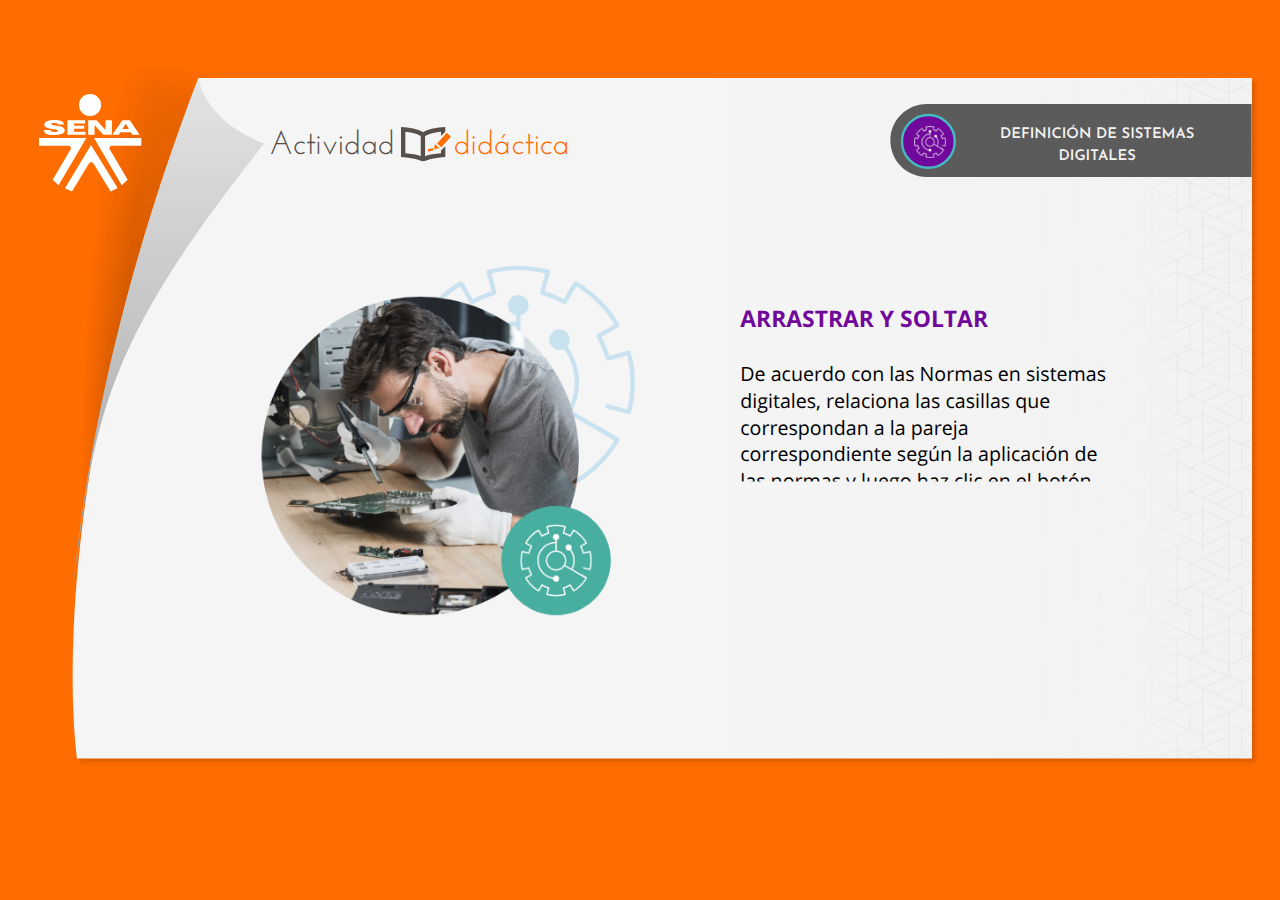
<file: act1/story.html>
<!doctype html>
<html lang="es">
<head>
  <meta charset="utf-8">
  <!-- Creado con Storyline 360 - http://www.articulate.com  -->
  <!-- version: 3.57.26407.0 -->
  <title>Arrastrar y soltar CONCEPTOS</title>
  <meta http-equiv="x-ua-compatible" content="IE=edge"/>
  <meta name="viewport" content="width=device-width,initial-scale=1,user-scalable=no,shrink-to-fit=no,minimal-ui"/>
  <meta name="apple-mobile-web-app-capable" content="yes"/>
  <style>
    html, body { height: 100%; padding: 0; margin: 0 }
    #app { height: 100%; width: 100%; }
  </style>
  
  <script>window.THREE = { };</script>
</head>
<body style="background: #FF6C00" class="cs-HTML theme-classic">
  <!-- 360 -->
  <script>!function(e){var i=/iPhone/i,o=/iPod/i,n=/iPad/i,t=/(?=.*\bAndroid\b)(?=.*\bMobile\b)/i,d=/Android/i,s=/(?=.*\bAndroid\b)(?=.*\bSD4930UR\b)/i,b=/(?=.*\bAndroid\b)(?=.*\b(?:KFOT|KFTT|KFJWI|KFJWA|KFSOWI|KFTHWI|KFTHWA|KFAPWI|KFAPWA|KFARWI|KFASWI|KFSAWI|KFSAWA)\b)/i,r=/IEMobile/i,h=/(?=.*\bWindows\b)(?=.*\bARM\b)/i,a=/BlackBerry/i,l=/BB10/i,p=/Opera Mini/i,f=/(CriOS|Chrome)(?=.*\bMobile\b)/i,u=/(?=.*\bFirefox\b)(?=.*\bMobile\b)/i,c=new RegExp("(?:Nexus 7|BNTV250|Kindle Fire|Silk|GT-P1000)","i"),w=function(e,i){return e.test(i)},A=function(e){var A=e||navigator.userAgent,v=A.split("[FBAN");if(void 0!==v[1]&&(A=v[0]),this.apple={phone:w(i,A),ipod:w(o,A),tablet:!w(i,A)&&w(n,A),device:w(i,A)||w(o,A)||w(n,A)},this.amazon={phone:w(s,A),tablet:!w(s,A)&&w(b,A),device:w(s,A)||w(b,A)},this.android={phone:w(s,A)||w(t,A),tablet:!w(s,A)&&!w(t,A)&&(w(b,A)||w(d,A)),device:w(s,A)||w(b,A)||w(t,A)||w(d,A)},this.windows={phone:w(r,A),tablet:w(h,A),device:w(r,A)||w(h,A)},this.other={blackberry:w(a,A),blackberry10:w(l,A),opera:w(p,A),firefox:w(u,A),chrome:w(f,A),device:w(a,A)||w(l,A)||w(p,A)||w(u,A)||w(f,A)},this.seven_inch=w(c,A),this.any=this.apple.device||this.android.device||this.windows.device||this.other.device||this.seven_inch,this.phone=this.apple.phone||this.android.phone||this.windows.phone,this.tablet=this.apple.tablet||this.android.tablet||this.windows.tablet,"undefined"==typeof window)return this},v=function(){var e=new A;return e.Class=A,e};"undefined"!=typeof module&&module.exports&&"undefined"==typeof window?module.exports=A:"undefined"!=typeof module&&module.exports&&"undefined"!=typeof window?module.exports=v():"function"==typeof define&&define.amd?define("isMobile",[],e.isMobile=v()):e.isMobile=v()}(this);
    window.isMobile.apple.tablet = window.isMobile.apple.tablet ||
      (navigator.platform === 'MacIntel' && navigator.maxTouchPoints > 1);
    window.isMobile.apple.device = window.isMobile.apple.device || window.isMobile.apple.tablet;
    window.isMobile.tablet = window.isMobile.tablet || window.isMobile.apple.tablet;
    window.isMobile.any = window.isMobile.any || window.isMobile.apple.tablet;
  </script>

  <div id="focus-sink" tabindex="-1"></div>

  <div id="preso"></div>
  <script>
    window.DS = {};
    window.globals = {
      DATA_PATH_BASE: '',
      HAS_FRAME: true,
      HAS_SLIDE: true,

      lmsPresent: false,
      tinCanPresent: false,
      cmi5Present: false,
      aoSupport: false,
      scale: 'show all',
      captureRc: false,
      browserSize: 'optimal',
      bgColor: '#FF6C00',
      features: 'InsertSvgPicture,MultipleQuizTracking',
      themeName: 'classic',
      preloaderColor: '#FFFFFF',
      suppressAnalytics: false,
      productChannel: 'stable',
      publishSource: 'storyline',
      aid: 'aid|5304b41d-7af7-4125-b8d1-83eb222823e2',
      cid: '4d09c845-69aa-47bd-aae4-b3290de6ae77',
      playerVersion: '3.57.26407.0',
      maxIosVideoElements: 10,

      
      parseParams: function(qs) {
        if (window.globals.parsedParams != null) {
          return window.globals.parsedParams;
        }
        qs = (qs || window.location.search.substr(1)).split('+').join(' ');
        var params = {},
            tokens,
            re = /[?&]?([^=]+)=([^&]*)/g;

        while (tokens = re.exec(qs)) {
          params[decodeURIComponent(tokens[1]).trim()] =
            decodeURIComponent(tokens[2]).trim();
        }
        window.globals.parsedParams = params;
        return params;
      }

    };

    (function() {

      var classTypes = [ 'desktop', 'mobile', 'phone', 'tablet' ];

      var addDeviceClasses = function(prefix, testObj) {
        var curr, i;
        for (i = 0; i < classTypes.length; i++) {
          curr = classTypes[i];
          if (testObj[curr]) {
            document.body.classList.add(prefix + curr);
          }
        }
      };

      var params = window.globals.parseParams(),
          isDevicePreview = params.devicepreview === '1',
          isPhoneOverride = params.deviceType === 'phone' || (isDevicePreview && params.phone == '1'),
          isTabletOverride = (params.deviceType === 'tablet' || isDevicePreview) && !isPhoneOverride,
          isMobileOverride = isPhoneOverride || isTabletOverride;

      var deviceView = {
        desktop: !window.isMobile.any && !isMobileOverride,
        mobile: window.isMobile.any || isMobileOverride,
        phone: isPhoneOverride || (window.isMobile.phone && !isTabletOverride),
        tablet: isTabletOverride || window.isMobile.tablet
      };

      window.globals.deviceView = deviceView;
      window.isMobile.desktop = !window.isMobile.any;
      window.isMobile.mobile = window.isMobile.any;

      addDeviceClasses('view-', deviceView);

    })();
  </script>
  
  <script src='story_content/user.js' type=text/javascript></script>
  <div class="slide-loader"></div>

  <script>
    if (window.globals.deviceView.isMobile) { var doc = document, loader = doc.body.querySelector('.slide-loader'); [ 1, 2, 3 ].forEach(function(n) { var d = doc.createElement('div'); d.style.backgroundColor = window.globals.preloaderColor; d.classList.add('mobile-loader-dot'); d.classList.add('dot' + n); loader.appendChild(d); }); }
  </script>

  <div class="mobile-load-title-overlay" style="display: none">
    <div class="mobile-load-title">Arrastrar y soltar CONCEPTOS</div>
  </div>

  <div class="mobile-chrome-warning"></div>

  <script>
    
    if (window.autoSpider && window.vInterfaceObject) {
      document.querySelector('.mobile-load-title-overlay').style.display = 'none';
    }
  </script>

  

  <link rel="stylesheet" href="html5/data/css/output.min.css" data-noprefix/>
</body>
<script src="html5/lib/scripts/bootstrapper.min.js"></script>
</html>
</file>
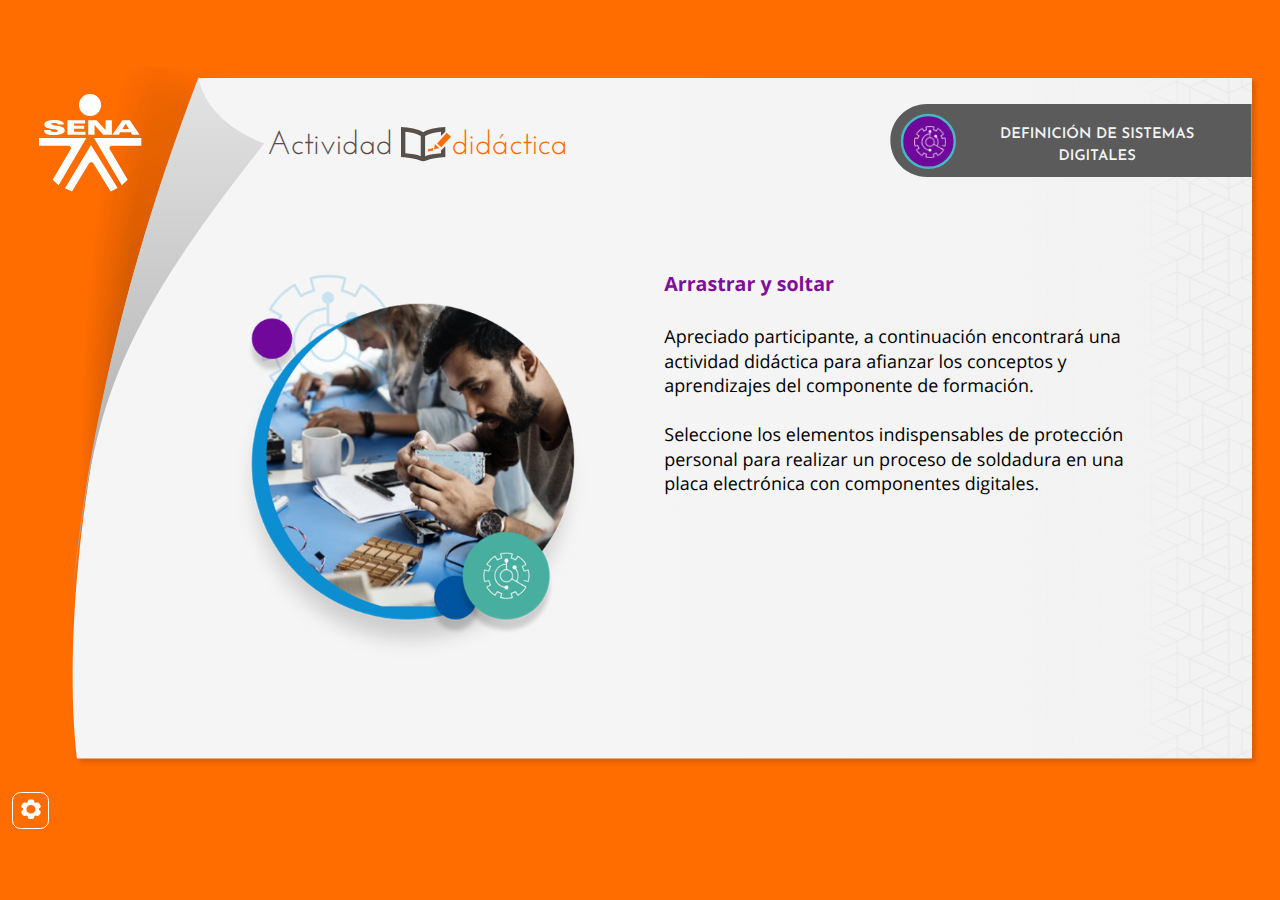
<file: act2/story.html>
<!doctype html>
<html lang="es">
<head>
  <meta charset="utf-8">
  <!-- Creado con Storyline 360 - http://www.articulate.com  -->
  <!-- version: 3.57.26407.0 -->
  <title>CAJAS</title>
  <meta http-equiv="x-ua-compatible" content="IE=edge"/>
  <meta name="viewport" content="width=device-width,initial-scale=1,user-scalable=no,shrink-to-fit=no,minimal-ui"/>
  <meta name="apple-mobile-web-app-capable" content="yes"/>
  <style>
    html, body { height: 100%; padding: 0; margin: 0 }
    #app { height: 100%; width: 100%; }
  </style>
  
  <script>window.THREE = { };</script>
</head>
<body style="background: #FF6C00" class="cs-HTML theme-classic">
  <!-- 360 -->
  <script>!function(e){var i=/iPhone/i,o=/iPod/i,n=/iPad/i,t=/(?=.*\bAndroid\b)(?=.*\bMobile\b)/i,d=/Android/i,s=/(?=.*\bAndroid\b)(?=.*\bSD4930UR\b)/i,b=/(?=.*\bAndroid\b)(?=.*\b(?:KFOT|KFTT|KFJWI|KFJWA|KFSOWI|KFTHWI|KFTHWA|KFAPWI|KFAPWA|KFARWI|KFASWI|KFSAWI|KFSAWA)\b)/i,r=/IEMobile/i,h=/(?=.*\bWindows\b)(?=.*\bARM\b)/i,a=/BlackBerry/i,l=/BB10/i,p=/Opera Mini/i,f=/(CriOS|Chrome)(?=.*\bMobile\b)/i,u=/(?=.*\bFirefox\b)(?=.*\bMobile\b)/i,c=new RegExp("(?:Nexus 7|BNTV250|Kindle Fire|Silk|GT-P1000)","i"),w=function(e,i){return e.test(i)},A=function(e){var A=e||navigator.userAgent,v=A.split("[FBAN");if(void 0!==v[1]&&(A=v[0]),this.apple={phone:w(i,A),ipod:w(o,A),tablet:!w(i,A)&&w(n,A),device:w(i,A)||w(o,A)||w(n,A)},this.amazon={phone:w(s,A),tablet:!w(s,A)&&w(b,A),device:w(s,A)||w(b,A)},this.android={phone:w(s,A)||w(t,A),tablet:!w(s,A)&&!w(t,A)&&(w(b,A)||w(d,A)),device:w(s,A)||w(b,A)||w(t,A)||w(d,A)},this.windows={phone:w(r,A),tablet:w(h,A),device:w(r,A)||w(h,A)},this.other={blackberry:w(a,A),blackberry10:w(l,A),opera:w(p,A),firefox:w(u,A),chrome:w(f,A),device:w(a,A)||w(l,A)||w(p,A)||w(u,A)||w(f,A)},this.seven_inch=w(c,A),this.any=this.apple.device||this.android.device||this.windows.device||this.other.device||this.seven_inch,this.phone=this.apple.phone||this.android.phone||this.windows.phone,this.tablet=this.apple.tablet||this.android.tablet||this.windows.tablet,"undefined"==typeof window)return this},v=function(){var e=new A;return e.Class=A,e};"undefined"!=typeof module&&module.exports&&"undefined"==typeof window?module.exports=A:"undefined"!=typeof module&&module.exports&&"undefined"!=typeof window?module.exports=v():"function"==typeof define&&define.amd?define("isMobile",[],e.isMobile=v()):e.isMobile=v()}(this);
    window.isMobile.apple.tablet = window.isMobile.apple.tablet ||
      (navigator.platform === 'MacIntel' && navigator.maxTouchPoints > 1);
    window.isMobile.apple.device = window.isMobile.apple.device || window.isMobile.apple.tablet;
    window.isMobile.tablet = window.isMobile.tablet || window.isMobile.apple.tablet;
    window.isMobile.any = window.isMobile.any || window.isMobile.apple.tablet;
  </script>

  <div id="focus-sink" tabindex="-1"></div>

  <div id="preso"></div>
  <script>
    window.DS = {};
    window.globals = {
      DATA_PATH_BASE: '',
      HAS_FRAME: true,
      HAS_SLIDE: true,

      lmsPresent: false,
      tinCanPresent: false,
      cmi5Present: false,
      aoSupport: false,
      scale: 'show all',
      captureRc: false,
      browserSize: 'optimal',
      bgColor: '#FF6C00',
      features: 'InsertSvgPicture,MultipleQuizTracking',
      themeName: 'classic',
      preloaderColor: '#FFFFFF',
      suppressAnalytics: false,
      productChannel: 'stable',
      publishSource: 'storyline',
      aid: 'aid|5304b41d-7af7-4125-b8d1-83eb222823e2',
      cid: 'b7c45b7f-8d3e-4475-8996-6b19bba6f2a3',
      playerVersion: '3.57.26407.0',
      maxIosVideoElements: 10,

      
      parseParams: function(qs) {
        if (window.globals.parsedParams != null) {
          return window.globals.parsedParams;
        }
        qs = (qs || window.location.search.substr(1)).split('+').join(' ');
        var params = {},
            tokens,
            re = /[?&]?([^=]+)=([^&]*)/g;

        while (tokens = re.exec(qs)) {
          params[decodeURIComponent(tokens[1]).trim()] =
            decodeURIComponent(tokens[2]).trim();
        }
        window.globals.parsedParams = params;
        return params;
      }

    };

    (function() {

      var classTypes = [ 'desktop', 'mobile', 'phone', 'tablet' ];

      var addDeviceClasses = function(prefix, testObj) {
        var curr, i;
        for (i = 0; i < classTypes.length; i++) {
          curr = classTypes[i];
          if (testObj[curr]) {
            document.body.classList.add(prefix + curr);
          }
        }
      };

      var params = window.globals.parseParams(),
          isDevicePreview = params.devicepreview === '1',
          isPhoneOverride = params.deviceType === 'phone' || (isDevicePreview && params.phone == '1'),
          isTabletOverride = (params.deviceType === 'tablet' || isDevicePreview) && !isPhoneOverride,
          isMobileOverride = isPhoneOverride || isTabletOverride;

      var deviceView = {
        desktop: !window.isMobile.any && !isMobileOverride,
        mobile: window.isMobile.any || isMobileOverride,
        phone: isPhoneOverride || (window.isMobile.phone && !isTabletOverride),
        tablet: isTabletOverride || window.isMobile.tablet
      };

      window.globals.deviceView = deviceView;
      window.isMobile.desktop = !window.isMobile.any;
      window.isMobile.mobile = window.isMobile.any;

      addDeviceClasses('view-', deviceView);

    })();
  </script>
  
  <script src='story_content/user.js' type=text/javascript></script>
  <div class="slide-loader"></div>

  <script>
    if (window.globals.deviceView.isMobile) { var doc = document, loader = doc.body.querySelector('.slide-loader'); [ 1, 2, 3 ].forEach(function(n) { var d = doc.createElement('div'); d.style.backgroundColor = window.globals.preloaderColor; d.classList.add('mobile-loader-dot'); d.classList.add('dot' + n); loader.appendChild(d); }); }
  </script>

  <div class="mobile-load-title-overlay" style="display: none">
    <div class="mobile-load-title">CAJAS</div>
  </div>

  <div class="mobile-chrome-warning"></div>

  <script>
    
    if (window.autoSpider && window.vInterfaceObject) {
      document.querySelector('.mobile-load-title-overlay').style.display = 'none';
    }
  </script>

  

  <link rel="stylesheet" href="html5/data/css/output.min.css" data-noprefix/>
</body>
<script src="html5/lib/scripts/bootstrapper.min.js"></script>
</html>
</file>
<file: act1/html5/data/css/output.min.css>
@font-face {
  font-family: 'Open SansBold CharsBold01718384';
  src: url('[data-uri]');
  font-style: normal;
  font-weight: normal;
}
@font-face {
  font-family: 'Open Sans Charset1_ 5gOE2983A55';
  src: url('[data-uri]');
  font-style: normal;
  font-weight: normal;
}
@font-face {
  font-family: 'Josefin Sans Charset1_ E27A6DFC';
  src: url('[data-uri]');
  font-style: normal;
  font-weight: normal;
}
@font-face {
  font-family: 'Josefin Sans SemiBoBoldCE6BEE43';
  src: url('[data-uri]');
  font-style: normal;
  font-weight: normal;
}
@font-face {
  font-family: 'ArialBold Charset1_BoldEEDD66B7';
  src: url('[data-uri]');
  font-style: normal;
  font-weight: normal;
}
@font-face {
  font-family: 'Open Sans Charset0_v9TY33EDE6F2';
  src: url('[data-uri]');
  font-style: normal;
  font-weight: normal;
}
@font-face {
  font-family: 'Open SansBold CharsBoldE47A47C6';
  src: url('[data-uri]');
  font-style: normal;
  font-weight: normal;
}
@font-face {
  font-family: 'Josefin Sans Charset0_v5A0E9131';
  src: url('[data-uri]');
  font-style: normal;
  font-weight: normal;
}
@font-face {
  font-family: 'Josefin Sans SemiBoBold06F28574';
  src: url('[data-uri]');
  font-style: normal;
  font-weight: normal;
}
@font-face {
  font-family: 'Arial Charset0_v8wz5YMo9EE9FF07';
  src: url('[data-uri]');
  font-style: normal;
  font-weight: normal;
}
@font-face {
  font-family: 'ArialBold Charset0_Bold3D70FAD3';
  src: url('[data-uri]');
  font-style: normal;
  font-weight: normal;
}
.cs-HTML {
  background: rgba(255, 108, 0, 1);
}
.cs-npnxnanbnsnfns00000000001 .cs-infopanel  {
  box-shadow: 0 1px 0 rgba(0, 0, 0, 1);
  background: rgba(255, 255, 255, 1);
}
.cs-npnxnanbnsnfns00000000001 .cs-infopanel .cs-link {
  color: rgba(124, 34, 128, 1);
}
.cs-npnxnanbnsnfns00000000001 .cs-infopanel .cs-link:hover {
  color: rgba(0, 0, 238, 1);
}
.cs-npnxnanbnsnfns00000000001 .cs-infopanel .cs-name {
  color: rgba(68, 68, 68, 1);
}
.cs-npnxnanbnsnfns00000000001 .cs-infopanel .cs-title {
  color: rgba(153, 153, 153, 1);
}
.cs-npnxnanbnsnfns00000000001 .cs-infopanelpopup  {
  box-shadow: 0 1px 0 rgba(0, 0, 0, 1);
  background: linear-gradient(180deg, rgba(29, 29, 29, 1) 0%, rgba(11, 11, 11, 1) 100%);
}
.cs-npnxnanbnsnfns00000000001 .cs-infopanelpopup .cs-link {
  color: rgba(255, 255, 255, 1);
}
.cs-npnxnanbnsnfns00000000001 .cs-infopanelpopup .cs-link:hover {
  color: rgba(117, 117, 117, 1);
}
.cs-npnxnanbnsnfns00000000001 .cs-infopanelpopup .cs-name {
  color: rgba(114, 114, 114, 1);
}
.cs-npnxnanbnsnfns00000000001 .cs-infopanelpopup .cs-bio {
  color: rgba(255, 255, 255, 1);
}
.cs-npnxnanbnsnfns00000000001 .cs-timer  {
  color: rgba(255, 255, 255, 1);
}
.cs-npnxnanbnsnfns00000000001 .cs-duration stop:first-child {
  stop-color: rgba(0, 215, 255, 1);
}
.cs-npnxnanbnsnfns00000000001 .cs-duration stop:last-child {
  stop-color: rgba(0, 171, 255, 1);
}
.cs-npnxnanbnsnfns00000000001 .cs-elapsed stop:first-child {
  stop-color: rgba(254, 227, 71, 1);
}
.cs-npnxnanbnsnfns00000000001 .cs-elapsed stop:last-child {
  stop-color: rgba(252, 204, 42, 1);
}
.cs-npnxnanbnsnfns00000000001 .cs-timer .cs-pie .cs-innerstroke {
  stroke: rgba(255, 255, 255, 1);
}
.cs-npnxnanbnsnfns00000000001 .cs-timer .cs-pie .cs-innerborder {
  stroke: rgba(204, 204, 204, 1);
}
.cs-npnxnanbnsnfns00000000001 .cs-window  {
  box-shadow: 0 8px 5px rgba(0, 0, 0, 0.2);
  border-color: rgba(29, 29, 29, 1);
  background: rgba(42, 42, 42, 1);
  color: rgba(255, 255, 255, 1);
}
.cs-npnxnanbnsnfns00000000001 .cs-window .cs-diva {
  border-color: rgba(49, 49, 49, 1);
}
.cs-npnxnanbnsnfns00000000001 .cs-window .cs-divb {
  border-color: rgba(14, 14, 14, 1);
}
.cs-npnxnanbnsnfns00000000001 .cs-editor .cs-editor-slide {
  color: rgba(255, 255, 255, 1);
}
.cs-npnxnanbnsnfns00000000001 .cs-editor .cs-editor-html {
  color: rgba(255, 255, 255, 1);
}
.cs-npnxnanbnsnfns00000000001 .cs-editor .cs-editor-button {
  text-shadow: 0 1px 0 rgba(0, 0, 0, 1);
  color: rgba(255, 255, 255, 1);
  border-color: rgba(3, 3, 3, 1);
  background: linear-gradient(180deg, rgba(51, 51, 51, 1) 0%, rgba(20, 20, 20, 1) 100%);
}
.cs-npnxnanbnsnfns00000000001 .cs-editor .cs-editor-button:hover {
  background: linear-gradient(180deg, rgba(58, 58, 58, 1) 0%, rgba(12, 12, 12, 1) 100%);
}
.cs-npnxnanbnsnfns00000000001 .cs-editor .cs-editor-button:active {
  background: linear-gradient(180deg, rgba(20, 20, 20, 1) 0%, rgba(50, 50, 50, 1) 100%);
}
.cs-npnxnanbnsnfns00000000001 .cs-listitem  {
  color: rgba(255, 255, 255, 1);
  border-color: rgba(52, 52, 52, 1);
}
.cs-npnxnanbnsnfns00000000001 .cs-listitem.cs-viewed {
  color: rgba(135, 135, 135, 1);
}
.cs-npnxnanbnsnfns00000000001 .cs-listitem.cs-selected {
  color: rgba(255, 255, 255, 1);
  background: rgba(63, 63, 63, 1);
}
.cs-npnxnanbnsnfns00000000001 .cs-listitem.cs-selected:hover {
  background: rgba(63, 63, 63, 1);
}
.cs-npnxnanbnsnfns00000000001 .cs-listitem.cs-selected.hover {
  background: rgba(63, 63, 63, 1);
}
.cs-npnxnanbnsnfns00000000001 .cs-listitem.cs-selected:focus {
  background: rgba(63, 63, 63, 1);
}
.cs-npnxnanbnsnfns00000000001 .cs-listitem .cs-icon-carrot {
  fill: rgba(255, 255, 255, 1);
}
.cs-npnxnanbnsnfns00000000001 .cs-listitem .cs-icon-carrot .cs-shadow {
  fill: rgba(0, 0, 0, 1);
}
.cs-npnxnanbnsnfns00000000001 .cs-listitem:hover {
  background: rgba(49, 49, 49, 1);
}
.cs-npnxnanbnsnfns00000000001 .cs-listitem.hover {
  background: rgba(49, 49, 49, 1);
}
.cs-npnxnanbnsnfns00000000001 .cs-listitem:focus {
  background: rgba(49, 49, 49, 1);
}
.cs-npnxnanbnsnfns00000000001 .cs-glossary  {
  color: rgba(255, 255, 255, 1);
}
.cs-npnxnanbnsnfns00000000001 .cs-glossary .cs-scrolling-panel {
  background: rgba(51, 51, 51, 1);
}
.cs-npnxnanbnsnfns00000000001 .cs-glossary .cs-term.cs-selected .cs-choice-list-trigger {
  color: rgba(255, 255, 255, 1);
  background: rgba(63, 63, 63, 1);
}
.cs-npnxnanbnsnfns00000000001 .cs-glossary .cs-term.cs-selected .cs-choice-list-trigger:focus {
  color: rgba(255, 255, 255, 1);
  background: rgba(63, 63, 63, 1);
}
.cs-npnxnanbnsnfns00000000001 .cs-glossary .cs-term:hover .cs-choice-list-trigger {
  background: rgba(28, 28, 28, 1);
}
.cs-npnxnanbnsnfns00000000001 .cs-glossary .cs-term.hover .cs-choice-list-trigger {
  background: rgba(28, 28, 28, 1);
}
.cs-npnxnanbnsnfns00000000001 .cs-glossary .cs-term .cs-choice-list-trigger:focus {
  background: rgba(28, 28, 28, 1);
}
.cs-npnxnanbnsnfns00000000001 .cs-glossary .cs-diva {
  border-color: rgba(61, 61, 61, 1);
}
.cs-npnxnanbnsnfns00000000001 .cs-glossary .cs-divb {
  border-color: rgba(32, 32, 32, 1);
}
.cs-npnxnanbnsnfns00000000001 .cs-glossary .cs-divc {
  border-color: rgba(61, 61, 61, 1);
}
.cs-npnxnanbnsnfns00000000001 .cs-glossary .cs-heading {
  color: rgba(255, 255, 255, 1);
}
.cs-npnxnanbnsnfns00000000001 .cs-resource .cs-separator {
  border-color: rgba(44, 44, 44, 1);
}
.cs-npnxnanbnsnfns00000000001 .cs-outline  {
  color: rgba(255, 255, 255, 1);
}
.cs-npnxnanbnsnfns00000000001 .cs-outline .cs-diva {
  border-color: rgba(28, 28, 28, 1);
}
.cs-npnxnanbnsnfns00000000001 .cs-outline .cs-divb {
  border-color: rgba(54, 54, 54, 1);
}
.cs-npnxnanbnsnfns00000000001 .cs-outline .cs-divc {
  border-color: rgba(52, 52, 52, 1);
}
.cs-npnxnanbnsnfns00000000001 .cs-outline .cs-search-filter:hover {
  color: rgba(117, 117, 117, 1);
}
.cs-npnxnanbnsnfns00000000001 .cs-outline .cs-search-filter.hover {
  color: rgba(117, 117, 117, 1);
}
.cs-npnxnanbnsnfns00000000001 .cs-transcript  {
  color: rgba(255, 255, 255, 1);
}
.cs-npnxnanbnsnfns00000000001 .cs-transcript .cs-div {
  border-color: rgba(44, 44, 44, 1);
}
.cs-npnxnanbnsnfns00000000001 .cs-tabs:not(.topmenu-item) {
  color: rgba(114, 114, 114, 1);
}
.cs-npnxnanbnsnfns00000000001 .cs-tabs .cs-inner-button:not(.topmenu-item) {
  text-shadow: 0 1px 0 rgba(0, 0, 0, 1);
}
.cs-npnxnanbnsnfns00000000001 .cs-tabs:hover:not(.topmenu-item) {
  color: rgba(82, 84, 84, 1);
}
.cs-npnxnanbnsnfns00000000001 .cs-tabs.cs-selected {
  background: rgba(36, 36, 36, 1);
  color: rgba(255, 255, 255, 1);
}
.cs-npnxnanbnsnfns00000000001 .cs-seekcontrol  {
  background: linear-gradient(180deg, rgba(51, 51, 51, 1) 0%, rgba(20, 20, 20, 1) 100%);
  border-color: rgba(3, 3, 3, 1);
}
.cs-npnxnanbnsnfns00000000001 .cs-seekcontrol .cs-button:hover .cs-icon {
  fill: rgba(255, 255, 255, 1);
}
.cs-npnxnanbnsnfns00000000001 .cs-seekcontrol .cs-button.hover .cs-icon {
  fill: rgba(255, 255, 255, 1);
}
.cs-npnxnanbnsnfns00000000001 .cs-seekcontrol .cs-button .cs-icon-shadow {
  fill: rgba(0, 0, 0, 1);
}
.cs-npnxnanbnsnfns00000000001 .cs-seekcontrol .cs-button .cs-icon {
  fill: rgba(255, 255, 255, 1);
}
.cs-npnxnanbnsnfns00000000001 .cs-seekcontrol .cs-seek .cs-fill {
  background: rgba(255, 255, 255, 1);
}
.cs-npnxnanbnsnfns00000000001 .cs-seekcontrol .cs-seek {
  background: rgba(34, 34, 34, 1);
  border-color: rgba(26, 26, 26, 1);
}
.cs-npnxnanbnsnfns00000000001 .cs-searchinput .cs-input {
  color: rgba(45, 45, 45, 1);
  border-color: rgba(32, 32, 32, 1);
  background: rgba(255, 255, 255, 1);
}
.cs-npnxnanbnsnfns00000000001 .cs-searchinput .cs-input:focus {
  color: rgba(45, 45, 45, 1);
  background: rgba(255, 255, 255, 1);
}
.cs-npnxnanbnsnfns00000000001 .cs-searchinput .cs-input:hover {
  box-shadow: inset 0 0 1px 0 rgba(235, 148, 113, 0);
}
.cs-npnxnanbnsnfns00000000001 .cs-searchinput .cs-input.hover {
  box-shadow: inset 0 0 1px 0 rgba(235, 148, 113, 0);
}
.cs-npnxnanbnsnfns00000000001 .cs-searchinput .cs-button .cs-icon {
  fill: rgba(255, 255, 255, 1);
}
.cs-npnxnanbnsnfns00000000001 .cs-searchinput .cs-button:hover {
  fill: linear-gradient(180deg, rgba(58, 58, 58, 1) 0%, rgba(12, 12, 12, 1) 100%);
}
.cs-npnxnanbnsnfns00000000001 .cs-searchinput .cs-button.hover {
  fill: linear-gradient(180deg, rgba(58, 58, 58, 1) 0%, rgba(12, 12, 12, 1) 100%);
}
.cs-npnxnanbnsnfns00000000001 .cs-menu  {
  box-shadow: 0 1px 0 rgba(14, 14, 14, 1);
  background: rgba(36, 36, 36, 1);
}
.cs-npnxnanbnsnfns00000000001 .cs-topmenu-item.active .cs-tab {
  background: rgba(36, 36, 36, 1);
}
.cs-npnxnanbnsnfns00000000001 .cs-logo  {
  box-shadow: 0 1px 0 rgba(0, 0, 0, 1);
  background: rgba(255, 255, 255, 1);
}
.cs-npnxnanbnsnfns00000000001 .cs-checkbox  {
  color: rgba(255, 255, 255, 1);
}
.cs-npnxnanbnsnfns00000000001 .cs-checkbox:hover {
  border-color: rgba(156, 156, 156, 1);
}
.cs-npnxnanbnsnfns00000000001 .cs-checkbox.hover {
  border-color: rgba(156, 156, 156, 1);
}
.cs-npnxnanbnsnfns00000000001 .cs-checkbox .cs-box {
  color: rgba(255, 255, 255, 1);
  border-color: rgba(22, 22, 22, 1);
}
.cs-npnxnanbnsnfns00000000001 .cs-checkbox .cs-box:checked::after {
  color: rgba(43, 196, 0, 1);
}
.cs-npnxnanbnsnfns00000000001 .cs-checkbox .cs-box.checked.after {
  color: rgba(43, 196, 0, 1);
}
.cs-npnxnanbnsnfns00000000001 .cs-button  {
  text-shadow: 0 1px 0 rgba(255, 108, 0, 1);
  color: rgba(255, 255, 255, 1);
  border-color: rgba(255, 255, 255, 1);
  background: linear-gradient(180deg, rgba(255, 108, 0, 1) 0%, rgba(255, 108, 0, 1) 100%);
  box-shadow: 0 1px 0 rgba(255, 108, 0, 1);
}
.cs-npnxnanbnsnfns00000000001 .cs-button .cs-icon {
  fill: rgba(255, 255, 255, 1);
}
.cs-npnxnanbnsnfns00000000001 .cs-button .cs-icon-shadow {
  fill: rgba(255, 108, 0, 1);
}
.cs-npnxnanbnsnfns00000000001 .cs-button:hover {
  background: linear-gradient(180deg, rgba(90, 90, 90, 1) 0%, rgba(90, 90, 90, 1) 100%);
}
.cs-npnxnanbnsnfns00000000001 .cs-button.hover {
  background: linear-gradient(180deg, rgba(90, 90, 90, 1) 0%, rgba(90, 90, 90, 1) 100%);
}
.cs-npnxnanbnsnfns00000000001 .cs-button:active {
  background: linear-gradient(180deg, rgba(255, 108, 0, 1) 0%, rgba(255, 108, 0, 1) 100%);
}
.cs-npnxnanbnsnfns00000000001 .cs-button.cs-disabled:hover {
  background: linear-gradient(180deg, rgba(255, 108, 0, 1) 0%, rgba(255, 108, 0, 1) 100%);
}
.cs-npnxnanbnsnfns00000000001 .cs-button.cs-disabled.hover {
  background: linear-gradient(180deg, rgba(255, 108, 0, 1) 0%, rgba(255, 108, 0, 1) 100%);
}
.cs-npnxnanbnsnfns00000000001 .cs-button.cs-disabled:active {
  background: linear-gradient(180deg, rgba(255, 108, 0, 1) 0%, rgba(255, 108, 0, 1) 100%);
}
.cs-npnxnanbnsnfns00000000001 .cs-button.cs-volume:hover {
  background: linear-gradient(180deg, rgba(255, 108, 0, 1) 0%, rgba(255, 108, 0, 1) 100%);
}
.cs-npnxnanbnsnfns00000000001 .cs-button.cs-volume.hover {
  background: linear-gradient(180deg, rgba(255, 108, 0, 1) 0%, rgba(255, 108, 0, 1) 100%);
}
.cs-npnxnanbnsnfns00000000001 .cs-button.cs-volume:active {
  background: linear-gradient(180deg, rgba(255, 108, 0, 1) 0%, rgba(255, 108, 0, 1) 100%);
}
.cs-npnxnanbnsnfns00000000001.cs-base  {
  color: rgba(255, 255, 255, 1);
  border-color: rgba(255, 108, 0, 1);
  background: linear-gradient(180deg, rgba(255, 108, 0, 1) 0%, rgba(255, 108, 0, 1) 100%);
}
.cs-npnxnanbnsnfns00000000001.cs-base .cs-separator .cs-diva {
  background: rgba(14, 14, 14, 1);
}
.cs-npnxnanbnsnfns00000000001.cs-base .cs-separator .cs-divb {
  background: rgba(49, 49, 49, 1);
}
.cs-npnxnanbnsnfns00000000001.cs-base .cs-topmenu-item.active .cs-tab {
  border-color: rgba(14, 14, 14, 1);
}
.cs-npnxnanbnsnfns00000000001.cs-base .cs-topmenu-item.active .cs-panel {
  border-color: rgba(14, 14, 14, 1);
}
.cs-npnxnanbnsnfns00000000001.cs-base .cs-left {
  background: linear-gradient(180deg, rgba(27, 27, 27, 1) 0%, rgba(10, 10, 10, 1) 100%);
}
.cs-npnxnanbnsnfns00000000001.cs-base .cs-area-primary .cs-slide-container {
  background: linear-gradient(180deg, rgba(255, 108, 0, 1) 0%, rgba(255, 108, 0, 1) 100%);
}
.cs-npnxnanbnsnfns00000000001 .cs-volume::-moz-range-thumb {
  border-color: rgba(28, 28, 28, 1);
  box-shadow: inset 0 0 1px 0 rgba(90, 90, 90, 1);
  background: rgba(76, 76, 76, 1);
}
.cs-npnxnanbnsnfns00000000001 .cs-volume::-ms-thumb {
  border-color: rgba(28, 28, 28, 1);
  box-shadow: inset 0 0 1px 0 rgba(90, 90, 90, 1);
  background: rgba(76, 76, 76, 1);
}
.cs-npnxnanbnsnfns00000000001 .cs-volume::-webkit-slider-thumb {
  border-color: rgba(28, 28, 28, 1);
  box-shadow: inset 0 0 1px 0 rgba(90, 90, 90, 1);
  background: rgba(76, 76, 76, 1);
}
.cs-npnxnanbnsnfns00000000001 .cs-volume::-moz-range-track {
  border-color: rgba(73, 73, 73, 1);
  background: rgba(49, 49, 49, 1);
}
.cs-npnxnanbnsnfns00000000001 .cs-volume::-ms-track {
  border-color: rgba(73, 73, 73, 1);
  background: rgba(49, 49, 49, 1);
}
.cs-npnxnanbnsnfns00000000001 .cs-volume::-webkit-slider-runnable-track {
  border-color: rgba(73, 73, 73, 1);
  background: rgba(49, 49, 49, 1);
}
body.show-focus .tab-focus-box {
  border-color: rgba(255, 255, 0, 1);
}
.skipnav {
  border-color: rgba(255, 255, 0, 1);
}
.fn-npnxnanbsnfns00000000001 {
  font-family: 'Open SansD6FFC9F9';
  -webkit-font-variant-ligatures: no-common-ligatures;
  font-variant-ligatures: no-common-ligatures;
}
.fn-pxabnsnfns00000000001 {
  font-family: 'Open SansD6FFC9F9';
  -webkit-font-variant-ligatures: no-common-ligatures;
  font-variant-ligatures: no-common-ligatures;
}
.fn-npxnabnsnfns00000000001 {
  font-family: 'Open SansD6FFC9F9';
  -webkit-font-variant-ligatures: no-common-ligatures;
  font-variant-ligatures: no-common-ligatures;
}
.fn-npnxnanbnsnfns00000000001 {
  font-family: 'Open SansD6FFC9F9';
  -webkit-font-variant-ligatures: no-common-ligatures;
  font-variant-ligatures: no-common-ligatures;
}
.fn-pxabnsnfns00000000000 {
  font-family: 'Open SansD6FFC9F9';
  -webkit-font-variant-ligatures: no-common-ligatures;
  font-variant-ligatures: no-common-ligatures;
}
@font-face {
  font-family: 'Open SansD6FFC9F9';
  src: url('[data-uri]');
  font-style: normal;
  font-weight: bold;
}
@font-face {
  font-family: 'Open SansD6FFC9F9';
  src: url('[data-uri]');
  font-style: normal;
  font-weight: normal;
}
.cs-InvalidPromptSlide .cs-69rvOZSg6Ev-InvalidPromptSlide-btn0 {
  color: rgba(255, 255, 255, 1);
  border-color: rgba(3, 3, 3, 1);
  background: linear-gradient(180deg, rgba(51, 51, 51, 1) 0%, rgba(20, 20, 20, 1) 100%);
  text-shadow: 0 1px 0 rgba(0, 0, 0, 1);
}
.cs-InvalidPromptSlide .cs-69rvOZSg6Ev-InvalidPromptSlide-btn0 .cs-html {
  color: rgba(255, 255, 255, 1);
}
.cs-InvalidPromptSlide .cs-69rvOZSg6Ev-InvalidPromptSlide-btn0 .cs-slide {
  border-color: rgba(255, 255, 255, 1);
}
.cs-InvalidPromptSlide .cs-69rvOZSg6Ev-InvalidPromptSlide-btn0:hover {
  background: linear-gradient(180deg, rgba(58, 58, 58, 1) 0%, rgba(12, 12, 12, 1) 100%);
}
.cs-InvalidPromptSlide .cs-69rvOZSg6Ev-InvalidPromptSlide-btn0:active {
  background: linear-gradient(180deg, rgba(20, 20, 20, 1) 0%, rgba(50, 50, 50, 1) 100%);
}
.cs-PrintPromptSlide .cs-69rvOZSg6Ev-PrintPromptSlide-btn0 {
  color: rgba(255, 255, 255, 1);
  border-color: rgba(3, 3, 3, 1);
  background: linear-gradient(180deg, rgba(51, 51, 51, 1) 0%, rgba(20, 20, 20, 1) 100%);
  text-shadow: 0 1px 0 rgba(0, 0, 0, 1);
}
.cs-PrintPromptSlide .cs-69rvOZSg6Ev-PrintPromptSlide-btn0 .cs-html {
  color: rgba(255, 255, 255, 1);
}
.cs-PrintPromptSlide .cs-69rvOZSg6Ev-PrintPromptSlide-btn0 .cs-slide {
  border-color: rgba(255, 255, 255, 1);
}
.cs-PrintPromptSlide .cs-69rvOZSg6Ev-PrintPromptSlide-btn0:hover {
  background: linear-gradient(180deg, rgba(58, 58, 58, 1) 0%, rgba(12, 12, 12, 1) 100%);
}
.cs-PrintPromptSlide .cs-69rvOZSg6Ev-PrintPromptSlide-btn0:active {
  background: linear-gradient(180deg, rgba(20, 20, 20, 1) 0%, rgba(50, 50, 50, 1) 100%);
}
.cs-ScrollPromptSlide .cs-69rvOZSg6Ev-ScrollPromptSlide-btn0 {
  color: rgba(255, 255, 255, 1);
  border-color: rgba(3, 3, 3, 1);
  background: linear-gradient(180deg, rgba(51, 51, 51, 1) 0%, rgba(20, 20, 20, 1) 100%);
  text-shadow: 0 1px 0 rgba(0, 0, 0, 1);
}
.cs-ScrollPromptSlide .cs-69rvOZSg6Ev-ScrollPromptSlide-btn0 .cs-html {
  color: rgba(255, 255, 255, 1);
}
.cs-ScrollPromptSlide .cs-69rvOZSg6Ev-ScrollPromptSlide-btn0 .cs-slide {
  border-color: rgba(255, 255, 255, 1);
}
.cs-ScrollPromptSlide .cs-69rvOZSg6Ev-ScrollPromptSlide-btn0:hover {
  background: linear-gradient(180deg, rgba(58, 58, 58, 1) 0%, rgba(12, 12, 12, 1) 100%);
}
.cs-ScrollPromptSlide .cs-69rvOZSg6Ev-ScrollPromptSlide-btn0:active {
  background: linear-gradient(180deg, rgba(20, 20, 20, 1) 0%, rgba(50, 50, 50, 1) 100%);
}
.cs-ExternalInterfaceErrorSlide .cs-buttonOK {
  color: rgba(255, 255, 255, 1);
  border-color: rgba(3, 3, 3, 1);
  background: linear-gradient(180deg, rgba(51, 51, 51, 1) 0%, rgba(20, 20, 20, 1) 100%);
  text-shadow: 0 1px 0 rgba(0, 0, 0, 1);
}
.cs-ExternalInterfaceErrorSlide .cs-buttonOK .cs-html {
  color: rgba(255, 255, 255, 1);
}
.cs-ExternalInterfaceErrorSlide .cs-buttonOK .cs-slide {
  border-color: rgba(255, 255, 255, 1);
}
.cs-ExternalInterfaceErrorSlide .cs-buttonOK:hover {
  background: linear-gradient(180deg, rgba(58, 58, 58, 1) 0%, rgba(12, 12, 12, 1) 100%);
}
.cs-ExternalInterfaceErrorSlide .cs-buttonOK:active {
  background: linear-gradient(180deg, rgba(20, 20, 20, 1) 0%, rgba(50, 50, 50, 1) 100%);
}
</file>
